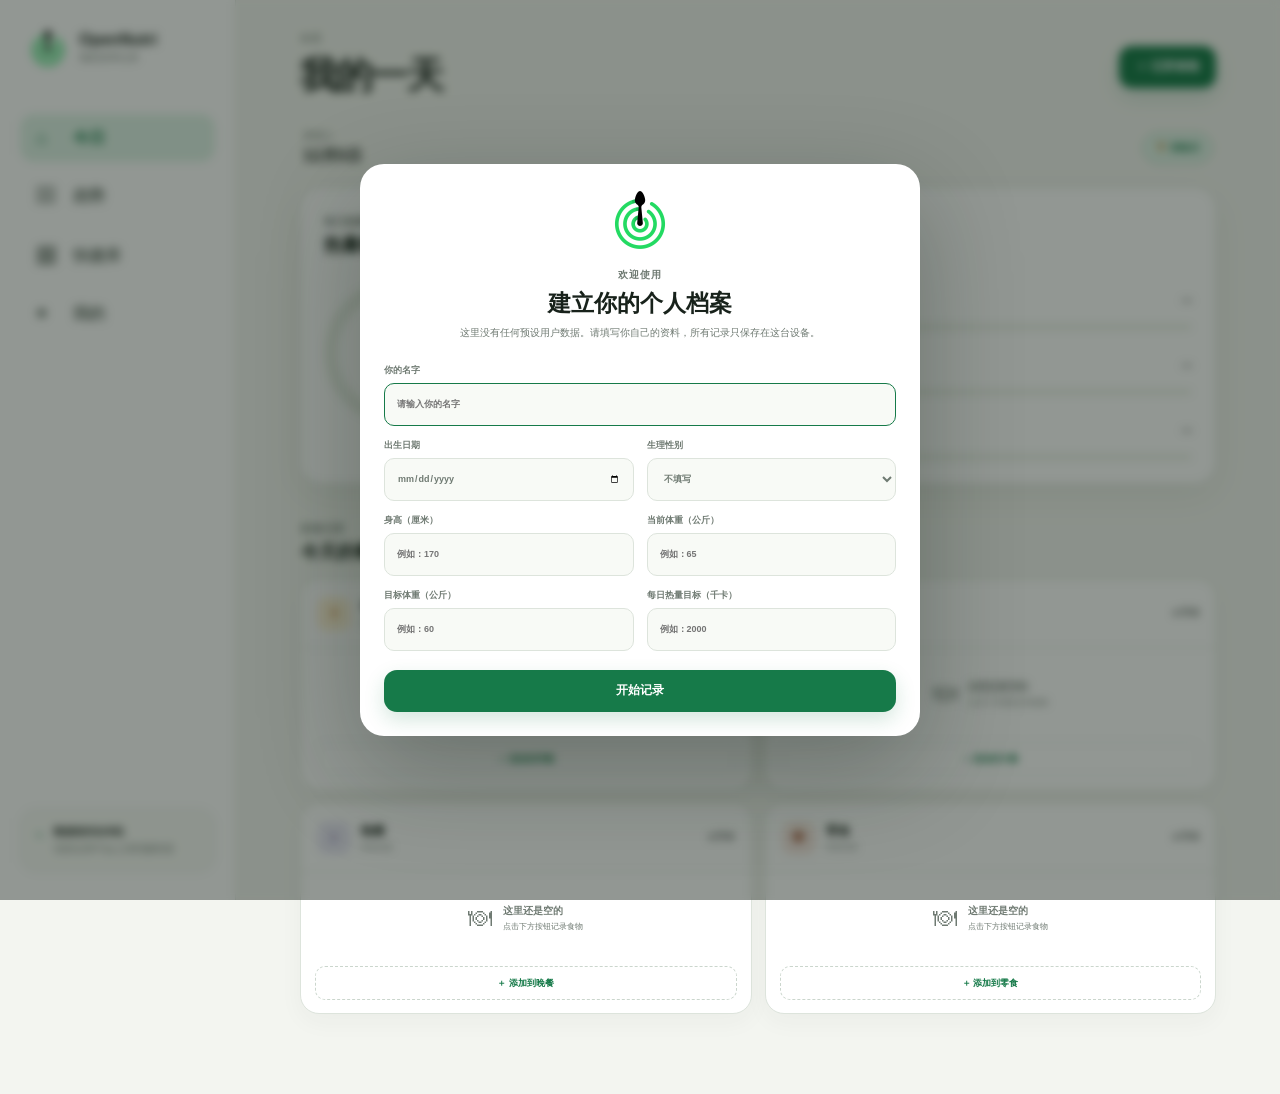
<file: index.html>
<!doctype html>
<html lang="zh-CN">
<head>
  <meta charset="utf-8" />
  <meta name="viewport" content="width=device-width, initial-scale=1, viewport-fit=cover" />
  <meta name="theme-color" content="#167a49" />
  <meta name="apple-mobile-web-app-capable" content="yes" />
  <meta name="apple-mobile-web-app-status-bar-style" content="default" />
  <meta name="apple-mobile-web-app-title" content="OpenNutri" />
  <title>OpenNutriTracker</title>
  <meta name="description" content="在自己的设备上记录餐食、体重、常用食材与营养目标。" />
  <link rel="icon" type="image/png" href="screenshots/logo.png" />
  <link rel="apple-touch-icon" href="screenshots/logo.png" />
  <link rel="manifest" href="manifest.webmanifest" />
  <link rel="stylesheet" href="style.css" />
</head>
<body>
  <div class="app-shell">
    <aside class="sidebar">
      <a class="brand" href="#home" data-view="home">
        <img src="screenshots/logo.png" alt="" width="40" height="40" />
        <span><strong>OpenNutri</strong><small>我的营养记录</small></span>
      </a>
      <nav class="side-nav" aria-label="主导航">
        <button class="nav-item active" data-view="home"><span>⌂</span>今日</button>
        <button class="nav-item" data-view="diary"><span>▤</span>趋势</button>
        <button class="nav-item" data-view="recipes"><span>▦</span>快捷库</button>
        <button class="nav-item" data-view="profile"><span>◉</span>我的</button>
      </nav>
      <div class="privacy-note"><span>⌁</span><p><strong>数据保存在本机</strong><small>你的记录不会上传到服务器</small></p></div>
    </aside>

    <main class="main-content">
      <header class="topbar">
        <div><p class="eyebrow" id="page-eyebrow">今天</p><h1 id="page-title">我的一天</h1></div>
        <button class="primary-button desktop-add" data-open-add>＋ 记录食物</button>
      </header>

      <section class="view active" id="view-home">
        <div class="today-strip"><div><span id="today-weekday">星期二</span><strong id="today-date">7月14日</strong></div><button class="day-type-toggle" id="day-type-toggle" type="button">🏋️ 训练日</button></div>

        <div class="dashboard-grid">
          <article class="card energy-card">
            <div class="card-heading"><div><span class="label">每日能量</span><h2>热量概览</h2></div><button class="text-button" data-action="goals">调整目标</button></div>
            <div class="energy-body">
              <div class="energy-ring" id="energy-ring"><div><strong id="remaining-energy">—</strong><span id="remaining-label">待设置目标</span></div></div>
              <div class="energy-stats">
                <p><span class="dot green"></span><span>已摄入<strong id="consumed-energy">0 千卡</strong></span></p>
                <p><span class="dot pale"></span><span>今日目标<strong id="goal-energy">未设置</strong></span></p>
              </div>
            </div>
          </article>

          <article class="card macro-card">
            <div class="card-heading"><div><span class="label">今日进度</span><h2>三大营养素</h2></div></div>
            <div class="macro-list" id="macro-list"></div>
          </article>
        </div>

        <div class="section-heading"><div><span class="label">饮食记录</span><h2>今天的餐食</h2></div></div>
        <div class="meal-grid" id="meal-grid"></div>
      </section>

      <section class="view" id="view-diary">
        <article class="card trend-card">
          <div class="card-heading balance-heading"><div><span class="label">摄入 − 消耗</span><h2>最近 7 天热量收支</h2></div><div><strong id="week-average">暂无记录</strong><button class="primary-button small" data-action="burn">＋ 记录消耗</button></div></div>
          <div class="week-bars" id="week-bars"></div>
          <div class="balance-legend"><span><i class="deficit"></i>热量缺口</span><span><i class="surplus"></i>热量盈余</span></div>
          <div class="balance-history" id="balance-history"></div>
        </article>
        <div class="section-heading"><div><span class="label">身体变化</span><h2>体重趋势</h2></div><button class="primary-button small" data-action="weight">＋ 记录体重</button></div>
        <article class="card weight-card">
          <div id="weight-chart" class="weight-chart empty-chart"><div><span>⚖</span><strong>还没有体重记录</strong><small>添加第一次体重后，这里会显示趋势</small></div></div>
          <div class="weight-summary" id="weight-summary"></div>
        </article>
        <div class="section-heading"><div><span class="label">今日摄入</span><h2>营养素</h2></div></div>
        <div class="nutrient-grid" id="nutrient-grid"></div>
      </section>

      <section class="view" id="view-recipes">
        <div class="library-tabs"><button class="active" data-library-tab="per100g">常用食材</button><button data-library-tab="serving">常用食谱</button></div>
        <div id="ingredient-library-copy"><div class="section-heading first"><div><span class="label">每 100 克营养</span><h2>食材快捷库</h2></div><button class="primary-button small" data-action="ingredient">＋ 添加食材</button></div><p class="ingredient-intro">输入实际食用克数并选择餐次，营养会自动换算。内置数据是通用起始值，请按包装标签及生熟状态修改。</p></div>
        <div id="recipe-library-copy" hidden><div class="section-heading first"><div><span class="label">固定一份营养</span><h2>常用食谱</h2></div><button class="primary-button small" data-action="recipe">＋ 添加食谱</button></div><p class="ingredient-intro">把经常烧的整道菜保存成一份，下次只需选择份数和餐次，仍然可以随时修改。</p></div>
        <div class="recipe-grid" id="recipe-grid"></div>
        <div class="empty-state" id="recipe-empty"><span>🥕</span><h2>还没有常用食材</h2><p>添加食材的每 100 克营养，以后只输入克数即可记录。</p><button class="primary-button" data-action="ingredient">添加第一个食材</button></div>
      </section>

      <section class="view" id="view-profile">
        <article class="card profile-hero">
          <div class="large-avatar" id="profile-avatar">我</div>
          <div><span class="label">个人档案</span><h2 id="profile-name">尚未填写</h2><p id="profile-subtitle">填写资料后可计算身体指标</p></div>
          <button class="outline-button" data-action="profile">编辑个人档案</button>
        </article>
        <div class="profile-grid">
          <article class="card metric-card"><span class="label">身体指标</span><div class="metric-main"><strong id="bmi-value">—</strong><span id="bmi-label">BMI</span></div><div class="mini-stats"><p><strong id="display-weight">—</strong><span>体重</span></p><p><strong id="display-height">—</strong><span>身高</span></p><p><strong id="display-age">—</strong><span>年龄</span></p></div></article>
          <article class="card goal-card"><span class="label">当前目标</span><h2 id="goal-title">尚未设置</h2><p id="goal-description">编辑个人档案，填写你的目标体重</p><button class="outline-button wide" data-action="weight-view">查看体重趋势</button></article>
        </div>
        <div class="settings-list card">
          <button data-action="goals"><span class="setting-icon">◎</span><span><strong>训练日与休息日目标</strong><small id="goal-setting-summary">分别设置两套营养目标</small></span><b>›</b></button>
          <button data-action="appearance"><span class="setting-icon">◐</span><span><strong>外观与单位</strong><small id="appearance-summary">跟随系统 · 千卡 · 公制</small></span><b>›</b></button>
          <button data-action="data"><span class="setting-icon">⇅</span><span><strong>导入、导出与清空</strong><small>备份或删除本机上的所有数据</small></span><b>›</b></button>
          <button data-action="privacy"><span class="setting-icon">♢</span><span><strong>隐私与数据</strong><small>了解数据保存方式</small></span><b>›</b></button>
        </div>
      </section>
    </main>

    <nav class="mobile-nav" aria-label="移动端主导航">
      <button class="active" data-view="home"><span>⌂</span>今日</button>
      <button data-view="diary"><span>▤</span>趋势</button>
      <button class="mobile-add" data-open-add aria-label="记录食物">＋</button>
      <button data-view="recipes"><span>▦</span>快捷库</button>
      <button data-view="profile"><span>◉</span>我的</button>
    </nav>
  </div>

  <dialog id="setup-dialog" class="sheet" data-static>
    <form id="setup-form">
      <div class="welcome"><img src="screenshots/logo.png" alt="" width="64" height="64" /><span class="label">欢迎使用</span><h2>建立你的个人档案</h2><p>这里没有任何预设用户数据。请填写你自己的资料，所有记录只保存在这台设备。</p></div>
      <div class="form-grid profile-fields">
        <label class="full">你的名字<input name="name" required maxlength="30" placeholder="请输入你的名字" /></label>
        <label>出生日期<input name="birthDate" type="date" /></label>
        <label>生理性别<select name="gender"><option value="">不填写</option><option value="female">女性</option><option value="male">男性</option><option value="other">其他</option></select></label>
        <label>身高（厘米）<input name="height" type="number" min="80" max="250" step="0.1" placeholder="例如：170" /></label>
        <label>当前体重（公斤）<input name="weight" type="number" min="20" max="400" step="0.1" placeholder="例如：65" /></label>
        <label>目标体重（公斤）<input name="targetWeight" type="number" min="20" max="400" step="0.1" placeholder="例如：60" /></label>
        <label>每日热量目标（千卡）<input name="kcalGoal" type="number" min="800" max="6000" step="10" placeholder="例如：2000" /></label>
      </div>
      <button class="primary-button wide" type="submit">开始记录</button>
    </form>
  </dialog>

  <dialog id="add-dialog" class="sheet">
    <form id="add-form">
      <header class="dialog-header"><div><span class="label">记录食物</span><h2>添加到 <span id="meal-name">早餐</span></h2></div><button type="button" class="close-button" data-close>×</button></header>
      <label class="meal-selector">餐次<select id="meal-select"><option value="breakfast">早餐</option><option value="lunch">午餐</option><option value="dinner">晚餐</option><option value="snack">零食</option></select></label>
      <div class="dialog-tabs add-tabs"><button type="button" class="active" data-add-tab="quick">手动输入</button><button type="button" data-add-tab="recent">最近记录</button><button type="button" data-add-tab="templates">快捷模板</button><button type="button" data-add-tab="search">食物库</button></div>
      <div class="add-panel active" id="add-quick-panel">
        <label>食物名称<input id="quick-name" required placeholder="例如：燕麦早餐" /></label>
        <div class="form-grid"><label>热量（千卡）<input id="quick-kcal" type="number" min="0" required placeholder="0" /></label><label>蛋白质（克）<input id="quick-protein" type="number" min="0" step="0.1" placeholder="0" /></label><label>碳水（克）<input id="quick-carbs" type="number" min="0" step="0.1" placeholder="0" /></label><label>脂肪（克）<input id="quick-fat" type="number" min="0" step="0.1" placeholder="0" /></label></div>
        <label class="save-template-option"><input id="save-as-template" type="checkbox" /> <span><strong>保存为快捷模板</strong><small>下次一键记录相同的一份</small></span></label>
        <button class="primary-button wide" type="submit">保存记录</button>
      </div>
      <div class="add-panel" id="add-recent-panel"><p class="panel-hint">最近记录会自动去重，点一下即可再次添加。</p><div class="search-results" id="recent-results"></div></div>
      <div class="add-panel" id="add-templates-panel"><p class="panel-hint">在“手动输入”中勾选保存模板，常吃的餐食就会留在这里。</p><div class="search-results" id="template-results"></div></div>
      <div class="add-panel" id="add-search-panel"><div class="food-search-row"><label class="search-box">搜索<input id="food-search" type="search" placeholder="搜索食物或品牌" /></label><button class="outline-button" id="online-food-search" type="button">搜索在线库</button></div><p class="panel-hint" id="food-search-status">输入时筛选内置食物；需要更多包装食品时，再点击“搜索在线库”。</p><div class="search-results" id="search-results"></div></div>
    </form>
  </dialog>

  <dialog id="profile-dialog" class="sheet"><form id="profile-form"><header class="dialog-header"><div><span class="label">我的</span><h2>编辑个人档案</h2></div><button type="button" class="close-button" data-close>×</button></header><div class="form-grid profile-fields"><label class="full">名字<input name="name" required maxlength="30" /></label><label>出生日期<input name="birthDate" type="date" /></label><label>生理性别<select name="gender"><option value="">不填写</option><option value="female">女性</option><option value="male">男性</option><option value="other">其他</option></select></label><label>身高（厘米）<input name="height" type="number" min="80" max="250" step="0.1" /></label><label>目标体重（公斤）<input name="targetWeight" type="number" min="20" max="400" step="0.1" /></label></div><button class="primary-button wide" type="submit">保存资料</button></form></dialog>

  <dialog id="goals-dialog" class="sheet goals-sheet"><form id="goals-form"><header class="dialog-header"><div><span class="label">练三休一</span><h2>训练日与休息日目标</h2></div><button type="button" class="close-button" data-close>×</button></header><p class="panel-hint goal-hint">App 会按 3 个训练日、1 个休息日自动循环。你也可以在首页临时切换今天的类型。</p><section class="goal-profile"><div class="goal-profile-heading"><span>🏋️</span><div><strong>训练日目标</strong><small>训练日采用这套热量与三大营养素</small></div></div><div class="form-grid"><label>热量（千卡）<input name="trainingKcal" type="number" min="800" max="6000" required /></label><label>碳水（克）<input name="trainingCarbs" type="number" min="0" required /></label><label>蛋白质（克）<input name="trainingProtein" type="number" min="0" required /></label><label>脂肪（克）<input name="trainingFat" type="number" min="0" required /></label></div></section><section class="goal-profile rest-goal"><div class="goal-profile-heading"><span>🌿</span><div><strong>休息日目标</strong><small>休息日采用这套热量与三大营养素</small></div></div><div class="form-grid"><label>热量（千卡）<input name="restKcal" type="number" min="800" max="6000" required /></label><label>碳水（克）<input name="restCarbs" type="number" min="0" required /></label><label>蛋白质（克）<input name="restProtein" type="number" min="0" required /></label><label>脂肪（克）<input name="restFat" type="number" min="0" required /></label></div></section><label class="cycle-day-field">今天在本轮周期中是<select name="cycleDay"><option value="0">训练第 1 天</option><option value="1">训练第 2 天</option><option value="2">训练第 3 天</option><option value="3">休息日</option></select><small>保存后，后续日期会从今天的位置继续按练三休一轮换。</small></label><button class="primary-button wide" type="submit">保存两套目标</button></form></dialog>

  <dialog id="appearance-dialog" class="sheet"><form id="appearance-form"><header class="dialog-header"><div><span class="label">设置</span><h2>外观与单位</h2></div><button type="button" class="close-button" data-close>×</button></header><div class="stacked-fields"><label>外观<select name="theme"><option value="system">跟随系统</option><option value="light">浅色</option><option value="dark">深色</option></select></label><label>能量单位<select name="energyUnit"><option value="kcal">千卡（kcal）</option><option value="kj">千焦（kJ）</option></select></label><label>测量单位<select name="measurement"><option value="metric">公制（公斤、厘米）</option><option value="imperial">英制（磅、英尺）</option></select></label></div><button class="primary-button wide" type="submit">保存设置</button></form></dialog>

  <dialog id="weight-dialog" class="sheet"><form id="weight-form"><header class="dialog-header"><div><span class="label">身体变化</span><h2>记录体重</h2></div><button type="button" class="close-button" data-close>×</button></header><div class="form-grid"><label>日期<input name="date" type="date" required /></label><label id="weight-input-label">体重（公斤）<input name="weight" type="number" min="20" max="900" step="0.1" required /></label></div><button class="primary-button wide" type="submit">保存体重</button><div class="history-list" id="weight-history"></div></form></dialog>

  <dialog id="burn-dialog" class="sheet"><form id="burn-form"><header class="dialog-header"><div><span class="label">来自手表</span><h2>记录每日热量消耗</h2></div><button type="button" class="close-button" data-close>×</button></header><p class="panel-hint">手动填写手表显示的当天总热量消耗。App 会用“摄入 − 消耗”计算热量盈余或缺口。</p><div class="form-grid"><label>日期<input name="date" type="date" required /></label><label>总消耗（千卡）<input name="kcal" type="number" min="0" max="10000" step="1" required placeholder="例如：2600" /></label></div><button class="primary-button wide" type="submit">保存并计算收支</button></form></dialog>

  <dialog id="recipe-dialog" class="sheet"><form id="recipe-form"><header class="dialog-header"><div><span class="label">常用食材</span><h2 id="ingredient-editor-title">添加食材</h2></div><button type="button" class="close-button" data-close>×</button></header><div class="form-grid ingredient-name-fields"><label class="full">食材名称<input name="name" required placeholder="例如：鸡胸肉（熟）" /></label><label>图标<input name="emoji" maxlength="4" placeholder="🍗" /></label><label>营养数据基准<select name="basis" id="ingredient-basis"><option value="per100g">每 100 克（推荐）</option><option value="serving">固定一份</option></select></label></div><p class="panel-hint ingredient-basis-hint" id="ingredient-basis-hint">下面填写每 100 克所含的营养；记录时只需输入吃了多少克。</p><div class="form-grid"><label>热量（千卡）<input name="kcal" type="number" min="0" step="0.1" required /></label><label>蛋白质（克）<input name="protein" type="number" min="0" step="0.1" required /></label><label>碳水（克）<input name="carbs" type="number" min="0" step="0.1" required /></label><label>脂肪（克）<input name="fat" type="number" min="0" step="0.1" required /></label></div><button class="primary-button wide" id="ingredient-save-button" type="submit">保存食材</button></form></dialog>

  <dialog id="ingredient-log-dialog" class="sheet"><form id="ingredient-log-form"><header class="dialog-header"><div><span class="label">快速记录</span><h2 id="ingredient-log-name">食材</h2></div><button type="button" class="close-button" data-close>×</button></header><div class="form-grid"><label id="ingredient-amount-label">食用重量（克）<input name="amount" type="number" min="1" step="1" required /></label><label>添加到<select name="meal"><option value="breakfast">早餐</option><option value="lunch">午餐</option><option value="dinner">晚餐</option><option value="snack">零食</option></select></label></div><p class="panel-hint ingredient-log-help" id="ingredient-log-help"></p><button class="primary-button wide" type="submit">计算并记录</button></form></dialog>

  <dialog id="data-dialog" class="sheet"><div><header class="dialog-header"><div><span class="label">本机数据</span><h2>导入、导出与清空</h2></div><button type="button" class="close-button" data-close>×</button></header><div class="action-list"><button id="export-data"><span>⇩</span><p><strong>导出备份</strong><small>下载包含档案、餐食和体重的 JSON 文件</small></p></button><label class="file-action"><span>⇧</span><p><strong>导入备份</strong><small>从之前导出的文件恢复</small></p><input id="import-data" type="file" accept="application/json" /></label><button class="danger-action" id="reset-data"><span>×</span><p><strong>清空所有数据</strong><small>永久删除这台设备上的全部记录</small></p></button></div></div></dialog>

  <dialog id="privacy-dialog" class="sheet"><div><header class="dialog-header"><div><span class="label">隐私</span><h2>你的数据属于你</h2></div><button type="button" class="close-button" data-close>×</button></header><div class="privacy-copy"><p>个人档案、餐食、体重、热量消耗、目标、常用食材和食谱都保存在当前浏览器的本机存储中，不会上传到 OpenNutriTracker 服务器。</p><p>删除浏览器网站数据或卸载主屏幕网页可能会清除记录。建议定期在“导入、导出与清空”中导出备份。</p></div></div></dialog>

  <div class="toast" id="toast" role="status">✓ <span id="toast-message">已保存</span></div>
  <script src="app.js"></script>
</body>
</html>
</file>
<file: style.css>
:root{--bg:#f3f5f0;--surface:#fff;--surface-soft:#f8faf6;--surface-strong:#e9efe6;--text:#18221b;--muted:#6f7a72;--line:#dde4dc;--green:#167a49;--green-2:#20a663;--green-soft:#dff3e7;--red:#b74343;--shadow:0 12px 36px rgba(41,62,48,.07);--radius:22px}*{box-sizing:border-box}html{scroll-behavior:smooth;background:var(--bg)}body{margin:0;background:var(--bg);color:var(--text);font-family:Inter,ui-sans-serif,-apple-system,BlinkMacSystemFont,"SF Pro Display","PingFang SC","Microsoft YaHei",sans-serif}button,input,select{font:inherit;color:inherit}button{cursor:pointer}.app-shell{min-height:100vh;display:grid;grid-template-columns:236px minmax(0,1fr)}.sidebar{position:sticky;top:0;height:100vh;padding:28px 20px;background:var(--surface);border-right:1px solid var(--line);display:flex;flex-direction:column}.brand{display:flex;align-items:center;gap:11px;color:inherit;text-decoration:none;padding:0 8px}.brand img{border-radius:13px}.brand strong,.brand small{display:block}.brand small{font-size:10px;color:var(--muted);margin-top:2px}.side-nav{display:grid;gap:8px;margin-top:46px}.nav-item{border:0;background:transparent;border-radius:14px;padding:13px 16px;display:flex;gap:13px;align-items:center;color:var(--muted);font-weight:700;text-align:left}.nav-item span{width:24px;font-size:19px}.nav-item.active,.nav-item:hover{background:var(--green-soft);color:var(--green)}.privacy-note{margin-top:auto;display:flex;gap:10px;padding:15px;border-radius:16px;background:var(--surface-soft);border:1px solid var(--line)}.privacy-note>span{color:var(--green)}.privacy-note p{margin:0}.privacy-note strong,.privacy-note small{display:block;font-size:10px}.privacy-note small{color:var(--muted);margin-top:3px;line-height:1.4}.main-content{width:min(1050px,100%);margin:0 auto;padding:32px clamp(22px,5vw,64px) 80px;min-width:0}.topbar,.card-heading,.section-heading,.dialog-header{display:flex;justify-content:space-between;align-items:flex-start;gap:15px}.topbar{align-items:center;margin-bottom:28px}.eyebrow,.label{margin:0;color:var(--muted);font-size:10px;font-weight:800;letter-spacing:.09em;text-transform:uppercase}.topbar h1{font-size:clamp(27px,4vw,37px);margin:5px 0 0;letter-spacing:-.04em}.primary-button,.outline-button{border:0;border-radius:13px;min-height:42px;padding:0 17px;font-weight:800;font-size:12px}.primary-button{background:var(--green);color:white;box-shadow:0 8px 20px rgba(22,122,73,.18)}.primary-button:hover{background:#126c40}.outline-button{border:1px solid var(--line);background:var(--surface)}.primary-button.small{min-height:36px;padding:0 13px;font-size:10px}.wide{width:100%}.view{display:none;animation:fade-in .2s ease}.view.active{display:block}@keyframes fade-in{from{opacity:0;transform:translateY(4px)}}.today-strip{display:flex;align-items:center;justify-content:space-between;margin-bottom:20px;padding:0 3px}.today-strip span,.today-strip strong{display:block}.today-strip span{font-size:10px;color:var(--muted)}.today-strip strong{font-size:16px;margin-top:3px}.local-badge{padding:7px 10px!important;border-radius:99px;background:var(--green-soft);color:var(--green)!important;font-weight:750}.dashboard-grid{display:grid;grid-template-columns:1.05fr .95fr;gap:15px}.card{background:var(--surface);border:1px solid var(--line);border-radius:var(--radius);box-shadow:var(--shadow)}.energy-card,.macro-card{min-height:276px;padding:23px}.card-heading h2,.section-heading h2{margin:4px 0 0;font-size:18px}.text-button{border:0;background:transparent;color:var(--green);font-weight:750;font-size:10px}.energy-body{display:grid;grid-template-columns:150px 1fr;gap:24px;align-items:center;margin-top:23px}.energy-ring{--progress:0%;width:145px;height:145px;padding:14px;border-radius:50%;background:conic-gradient(var(--green-2) 0 var(--progress),var(--surface-strong) var(--progress) 100%);position:relative}.energy-ring:after{content:"";position:absolute;inset:14px;border-radius:50%;background:var(--surface)}.energy-ring>div{height:100%;display:grid;place-content:center;text-align:center;position:relative;z-index:1}.energy-ring strong{font-size:27px;letter-spacing:-.04em}.energy-ring span{font-size:9px;color:var(--muted);margin-top:3px}.energy-stats{display:grid;gap:18px}.energy-stats p{display:flex;align-items:center;gap:10px;margin:0}.energy-stats p>span:last-child{font-size:10px;color:var(--muted)}.energy-stats strong{display:block;color:var(--text);font-size:13px;margin-top:3px}.dot{width:8px;height:8px;border-radius:50%}.dot.green{background:var(--green-2)}.dot.pale{background:#cad5cc}.macro-list{display:grid;gap:20px;margin-top:28px}.macro-label{display:grid;grid-template-columns:auto 1fr auto;gap:10px;align-items:center}.macro-label>span:nth-child(2){font-size:11px;font-weight:750}.macro-label small{display:block;color:var(--muted);font-weight:500;font-size:8px;margin-top:3px}.macro-label>strong{font-size:10px}.macro-icon{width:31px;height:31px;border-radius:9px;display:grid;place-items:center;background:color-mix(in srgb,var(--macro-color) 15%,transparent);color:var(--macro-color);font-size:10px;font-weight:900}.progress{height:6px;border-radius:99px;background:var(--surface-strong);overflow:hidden;margin-top:8px}.progress i{display:block;height:100%;border-radius:inherit;background:var(--green-2);transition:width .3s}.section-heading{align-items:end;margin:34px 1px 15px}.section-heading.first{margin-top:4px}.meal-grid{display:grid;grid-template-columns:repeat(2,minmax(0,1fr));gap:13px}.meal-card{border:1px solid var(--line);border-radius:19px;background:var(--surface);overflow:hidden;box-shadow:0 8px 25px rgba(41,62,48,.04)}.meal-card header{min-height:68px;padding:14px 16px;display:flex;align-items:center;justify-content:space-between;border-bottom:1px solid var(--line)}.meal-card header>div{display:flex;align-items:center;gap:10px}.meal-card header strong,.meal-card header small{display:block}.meal-card header strong{font-size:12px}.meal-card header small{font-size:8px;color:var(--muted);margin-top:2px}.meal-card header>b{font-size:9px}.meal-emoji{width:34px;height:34px;border-radius:10px;display:grid;place-items:center}.breakfast{background:#fff3d9;color:#c47a22}.lunch{background:#e5f3eb;color:var(--green)}.dinner{background:#eae8f5;color:#6e61a4}.snack{background:#f6e8e2;color:#a55f42}.empty-meal{min-height:91px;display:flex;align-items:center;justify-content:center;gap:11px;color:var(--muted)}.empty-meal>span{font-size:24px}.empty-meal p{margin:0;font-size:10px;font-weight:750}.empty-meal small{display:block;font-size:8px;font-weight:500;margin-top:3px}.food-list{padding:5px 14px}.food-item{display:grid;grid-template-columns:auto minmax(0,1fr) auto auto;gap:9px;align-items:center;padding:10px 0}.food-item+.food-item{border-top:1px solid var(--line)}.food-emoji{width:34px;height:34px;border-radius:10px;background:var(--surface-soft);display:grid;place-items:center}.food-item strong,.food-item small{display:block}.food-item strong{font-size:10px}.food-item small{font-size:7px;color:var(--muted);margin-top:3px;overflow:hidden;text-overflow:ellipsis;white-space:nowrap}.food-item>b{font-size:8px;white-space:nowrap}.delete-row{border:0;background:transparent;color:var(--muted);font-size:17px;padding:4px}.meal-add{width:calc(100% - 28px);height:34px;margin:3px 14px 13px;border:1px dashed #cbd6cd;border-radius:10px;background:transparent;color:var(--green);font-size:9px;font-weight:750}.trend-card{padding:25px;min-height:260px}.week-bars{height:175px;margin-top:22px;display:flex;align-items:end;gap:12px}.week-bars>div{height:100%;flex:1;display:flex;flex-direction:column;align-items:center;justify-content:end;gap:7px}.week-bars i{width:min(34px,70%);min-height:3px;border-radius:8px 8px 3px 3px;background:#d8e6db}.week-bars .today i{background:var(--green)}.week-bars span{font-size:8px;color:var(--muted)}.bar-value{min-height:11px}.weight-card{padding:23px}.weight-chart{height:260px;position:relative}.weight-chart svg{width:100%;height:220px;overflow:visible}.chart-axis{stroke:var(--line);stroke-width:.6}.chart-line{fill:none;stroke:var(--green);stroke-width:2;vector-effect:non-scaling-stroke;stroke-linecap:round;stroke-linejoin:round}.chart-dot{fill:var(--surface);stroke:var(--green);stroke-width:1;vector-effect:non-scaling-stroke}.chart-labels{display:flex;justify-content:space-between;color:var(--muted);font-size:9px}.empty-chart{display:grid;place-items:center;text-align:center}.empty-chart span,.empty-chart strong,.empty-chart small{display:block}.empty-chart span{font-size:38px}.empty-chart strong{font-size:14px;margin-top:10px}.empty-chart small{font-size:9px;color:var(--muted);margin-top:5px}.weight-summary{display:grid;grid-template-columns:repeat(3,1fr);border-top:1px solid var(--line);padding-top:15px}.weight-summary p{text-align:center;margin:0}.weight-summary span,.weight-summary strong{display:block}.weight-summary span{font-size:8px;color:var(--muted)}.weight-summary strong{font-size:13px;margin-top:4px}.nutrient-grid{display:grid;grid-template-columns:repeat(2,1fr);gap:11px}.nutrient-card{padding:15px;display:grid;grid-template-columns:auto 1fr auto;align-items:center;gap:11px;background:var(--surface);border:1px solid var(--line);border-radius:16px}.nutrient-card>span{width:37px;height:37px;border-radius:11px;display:grid;place-items:center;background:var(--green-soft);color:var(--green);font-size:11px;font-weight:900}.nutrient-card strong,.nutrient-card small{display:block}.nutrient-card strong{font-size:10px}.nutrient-card small{font-size:8px;color:var(--muted);margin-top:3px}.nutrient-card>b{font-size:9px}.nutrient-card .progress{height:4px;margin-top:6px}.profile-hero{display:grid;grid-template-columns:auto 1fr auto;align-items:center;gap:18px;padding:24px}.large-avatar{width:70px;height:70px;border-radius:21px;display:grid;place-items:center;background:var(--green-soft);color:var(--green);font-size:25px;font-weight:850}.profile-hero h2{margin:5px 0;font-size:20px}.profile-hero p,.goal-card p{font-size:9px;color:var(--muted);margin:0}.profile-grid{display:grid;grid-template-columns:1fr 1fr;gap:14px;margin-top:14px}.metric-card,.goal-card{padding:22px}.metric-main{text-align:center;margin:22px 0}.metric-main strong,.metric-main span{display:block}.metric-main strong{font-size:34px}.metric-main span{font-size:9px;color:var(--green);margin-top:3px}.mini-stats{display:grid;grid-template-columns:repeat(3,1fr);border-top:1px solid var(--line);padding-top:14px}.mini-stats p{text-align:center;margin:0}.mini-stats strong,.mini-stats span{display:block}.mini-stats strong{font-size:11px}.mini-stats span{font-size:8px;color:var(--muted);margin-top:3px}.goal-card h2{font-size:22px;margin:24px 0 6px}.goal-card .wide{margin-top:55px}.settings-list{margin-top:14px;padding:5px 17px}.settings-list button{width:100%;min-height:67px;display:grid;grid-template-columns:auto 1fr auto;align-items:center;gap:12px;text-align:left;border:0;background:transparent}.settings-list button+button{border-top:1px solid var(--line)}.setting-icon{width:35px;height:35px;border-radius:10px;display:grid;place-items:center;background:var(--surface-strong);color:var(--green)}.settings-list strong,.settings-list small{display:block}.settings-list strong{font-size:10px}.settings-list small{font-size:8px;color:var(--muted);margin-top:3px}.settings-list b{color:var(--muted)}.recipe-grid{display:grid;grid-template-columns:repeat(2,1fr);gap:13px}.recipe-card{display:grid;grid-template-columns:95px 1fr;border:1px solid var(--line);border-radius:18px;background:var(--surface);overflow:hidden}.recipe-visual{display:grid;place-items:center;background:var(--green-soft);font-size:36px}.recipe-card>div:last-child{padding:16px}.recipe-card h3{font-size:13px;margin:6px 0}.recipe-card p{font-size:8px;color:var(--muted)}.recipe-actions{display:flex;gap:6px;margin-top:12px}.recipe-actions button{border:0;border-radius:8px;padding:6px 8px;font-size:8px;font-weight:750}.use-recipe{background:var(--green);color:white}.delete-recipe{background:var(--surface-strong);color:var(--muted)}.empty-state{text-align:center;padding:80px 20px}.empty-state[hidden]{display:none}.empty-state>span{font-size:50px}.empty-state h2{font-size:18px;margin:14px 0 6px}.empty-state p{font-size:10px;color:var(--muted);margin:0 0 20px}.mobile-nav{display:none}.sheet{width:min(560px,calc(100vw - 24px));max-height:min(88vh,760px);padding:0;border:0;border-radius:24px;background:var(--surface);color:var(--text);box-shadow:0 35px 100px rgba(16,31,20,.3);overflow:auto}.sheet::backdrop{background:rgba(14,25,17,.45);backdrop-filter:blur(5px)}.sheet>form,.sheet>div{padding:24px}.dialog-header{margin-bottom:21px}.dialog-header h2{margin:5px 0 0;font-size:21px}.close-button{width:34px;height:34px;border:0;border-radius:10px;background:var(--surface-soft);font-size:20px;color:var(--muted)}.welcome{text-align:center;margin-bottom:22px}.welcome img{border-radius:20px}.welcome .label{display:block;margin-top:12px}.welcome h2{font-size:23px;margin:6px 0}.welcome p{max-width:420px;margin:0 auto;color:var(--muted);font-size:10px;line-height:1.65}.form-grid{display:grid;grid-template-columns:1fr 1fr;gap:13px}.profile-fields .full{grid-column:1/-1}.sheet label{display:block;color:var(--muted);font-size:9px;font-weight:750}.sheet input,.sheet select{width:100%;height:43px;margin-top:6px;padding:0 12px;border:1px solid var(--line);border-radius:10px;background:var(--surface-soft);outline:none}.sheet input:focus,.sheet select:focus{border-color:var(--green)}.sheet .wide{margin-top:19px}.dialog-tabs{display:grid;grid-template-columns:1fr 1fr;gap:4px;padding:4px;border-radius:12px;background:var(--surface-soft);margin-bottom:17px}.dialog-tabs button{border:0;background:transparent;border-radius:9px;padding:9px;font-size:9px;font-weight:750;color:var(--muted)}.dialog-tabs button.active{background:var(--surface);color:var(--text);box-shadow:0 3px 10px rgba(0,0,0,.06)}.add-panel{display:none}.add-panel.active{display:block}.search-box{display:flex;align-items:center}.search-box input{margin:0 0 0 8px}.search-results{display:grid;margin-top:12px}.result-item{display:grid;grid-template-columns:auto 1fr auto;gap:11px;align-items:center;text-align:left;border:0;border-radius:12px;background:transparent;padding:9px}.result-item:hover{background:var(--green-soft)}.result-item>span:first-child{width:38px;height:38px;border-radius:11px;display:grid;place-items:center;background:var(--surface-soft);font-size:20px}.result-item strong,.result-item small{display:block}.result-item strong{font-size:10px}.result-item small{font-size:8px;color:var(--muted);margin-top:3px}.result-item b{font-size:8px}.stacked-fields{display:grid;gap:14px}.history-list{margin-top:20px;max-height:230px;overflow:auto}.history-list>div{min-height:45px;display:grid;grid-template-columns:1fr auto auto;gap:12px;align-items:center;border-top:1px solid var(--line);font-size:9px}.history-list button{border:0;background:transparent;color:var(--red);font-size:8px}.action-list{display:grid}.action-list button,.file-action{min-height:70px;padding:12px 8px;display:grid;grid-template-columns:auto 1fr;gap:13px;align-items:center;border:0;border-top:1px solid var(--line);background:transparent;text-align:left}.action-list> :first-child{border-top:0}.action-list>*>span{width:38px;height:38px;border-radius:11px;display:grid;place-items:center;background:var(--surface-strong);color:var(--green)}.action-list p{margin:0}.action-list strong,.action-list small{display:block}.action-list strong{font-size:10px}.action-list small{font-size:8px;color:var(--muted);margin-top:4px}.file-action{cursor:pointer}.file-action input{display:none}.action-list .danger-action span{background:#fbe9e9;color:var(--red)}.action-list .danger-action strong{color:var(--red)}.privacy-copy{font-size:11px;line-height:1.7;color:var(--muted)}.toast{position:fixed;z-index:100;left:50%;bottom:24px;transform:translate(-50%,18px);opacity:0;pointer-events:none;padding:12px 16px;border-radius:13px;background:var(--text);color:var(--surface);font-size:10px;font-weight:750;box-shadow:0 15px 40px rgba(0,0,0,.22);transition:.25s}.toast.show{opacity:1;transform:translate(-50%,0)}body.dark{--bg:#101411;--surface:#171c18;--surface-soft:#1d241f;--surface-strong:#253028;--text:#f1f6f1;--muted:#97a299;--line:#2b342d;--green:#43c77d;--green-2:#31b76e;--green-soft:#193827;--shadow:0 12px 36px rgba(0,0,0,.2)}
@media(display-mode:standalone){body{overscroll-behavior-y:none;-webkit-user-select:none;user-select:none}input,select{-webkit-user-select:text;user-select:text}.main-content{padding-top:max(24px,env(safe-area-inset-top))}.mobile-nav{padding-bottom:max(9px,env(safe-area-inset-bottom))!important}}
@media(max-width:820px){.app-shell{display:block}.sidebar{display:none}.main-content{padding:20px 15px 98px}.topbar{margin-bottom:19px}.topbar h1{font-size:25px}.desktop-add{display:none}.dashboard-grid,.meal-grid,.nutrient-grid,.profile-grid,.recipe-grid{grid-template-columns:1fr}.energy-card,.macro-card{min-height:auto}.meal-grid{gap:11px}.mobile-nav{position:fixed;z-index:30;left:0;right:0;bottom:0;height:73px;padding:8px 14px;display:grid;grid-template-columns:repeat(5,1fr);align-items:center;background:color-mix(in srgb,var(--surface) 94%,transparent);border-top:1px solid var(--line);backdrop-filter:blur(18px)}.mobile-nav button{border:0;background:transparent;color:var(--muted);display:grid;justify-items:center;gap:3px;font-size:8px}.mobile-nav button span{font-size:19px}.mobile-nav button.active{color:var(--green)}.mobile-nav .mobile-add{width:50px;height:50px;justify-self:center;align-self:end;margin-bottom:7px;border-radius:16px;background:var(--green);color:white;font-size:26px;box-shadow:0 8px 22px rgba(22,122,73,.3)}.profile-hero{grid-template-columns:auto 1fr}.profile-hero .outline-button{grid-column:1/-1}.weight-chart{height:225px}.weight-chart svg{height:188px}.toast{bottom:90px}}
@media(max-width:430px){.energy-card,.macro-card,.trend-card,.weight-card{padding:18px}.energy-body{grid-template-columns:126px 1fr;gap:11px}.energy-ring{width:124px;height:124px}.energy-ring strong{font-size:23px}.section-heading{margin-top:27px}.form-grid{grid-template-columns:1fr}.profile-fields .full{grid-column:auto}.sheet>form,.sheet>div{padding:20px}.food-item{grid-template-columns:auto minmax(0,1fr) auto}.food-item>b{display:none}.week-bars{gap:7px}.profile-hero{padding:19px}.large-avatar{width:58px;height:58px}.weight-summary strong{font-size:10px}}

.dialog-tabs.add-tabs{grid-template-columns:repeat(4,minmax(0,1fr));overflow-x:auto}.panel-hint{margin:0 0 10px;color:var(--muted);font-size:9px;line-height:1.55}.save-template-option{display:flex!important;align-items:center;gap:10px;margin:2px 0 4px;padding:11px 12px;border:1px solid var(--line);border-radius:11px;background:var(--surface-soft);cursor:pointer}.sheet .save-template-option input{width:18px;height:18px;margin:0;flex:0 0 auto}.save-template-option span,.save-template-option strong,.save-template-option small{display:block}.save-template-option strong{color:var(--text);font-size:10px}.save-template-option small{margin-top:2px;font-size:8px;font-weight:500}.food-search-row{display:grid;grid-template-columns:minmax(0,1fr) auto;gap:9px;align-items:end;margin-bottom:10px}.food-search-row .search-box{min-width:0}.food-search-row .outline-button{height:43px;white-space:nowrap}.result-row{display:grid;grid-template-columns:minmax(0,1fr) auto;align-items:center}.result-row+.result-row{border-top:1px solid var(--line)}.result-row .result-item{width:100%}.remove-template{width:34px;height:34px;border:0;border-radius:10px;background:var(--surface-strong);color:var(--muted);font-size:18px}.inline-empty{margin:20px 0;padding:22px;border:1px dashed var(--line);border-radius:13px;color:var(--muted);font-size:9px;text-align:center}.search-results{max-height:340px;overflow:auto}.result-item b{white-space:nowrap}

@media(max-width:520px){.dialog-tabs.add-tabs{grid-template-columns:repeat(2,1fr)}.dialog-tabs.add-tabs button{padding:8px 5px}.food-search-row{grid-template-columns:1fr}.food-search-row .outline-button{width:100%}.result-item{grid-template-columns:auto minmax(0,1fr) auto}.result-item b{font-size:7px}}
.meal-selector{margin-bottom:14px}
.day-type-toggle{padding:8px 12px;border:1px solid color-mix(in srgb,var(--green) 24%,var(--line));border-radius:99px;background:var(--green-soft);color:var(--green);font-size:10px;font-weight:800}.day-type-toggle.rest{background:var(--surface-strong);border-color:var(--line);color:var(--muted)}
.goals-sheet{width:min(620px,calc(100vw - 24px))}.goal-hint{margin-top:-8px!important;margin-bottom:16px!important}.goal-profile{margin-top:12px;padding:15px;border:1px solid color-mix(in srgb,var(--green) 24%,var(--line));border-radius:15px;background:color-mix(in srgb,var(--green-soft) 46%,var(--surface))}.goal-profile.rest-goal{border-color:var(--line);background:var(--surface-soft)}.goal-profile-heading{display:flex;align-items:center;gap:10px;margin-bottom:13px}.goal-profile-heading>span{width:36px;height:36px;display:grid;place-items:center;border-radius:11px;background:var(--surface);font-size:18px}.goal-profile-heading strong,.goal-profile-heading small{display:block}.goal-profile-heading strong{font-size:11px}.goal-profile-heading small{margin-top:3px;color:var(--muted);font-size:8px}.cycle-day-field{margin-top:16px}.cycle-day-field small{display:block;margin-top:6px;font-size:8px;font-weight:500;line-height:1.5}
.ingredient-intro{margin:-4px 1px 17px;color:var(--muted);font-size:10px;line-height:1.6}.recipe-actions{flex-wrap:wrap}.edit-recipe{background:var(--green-soft);color:var(--green)}.ingredient-name-fields{margin-bottom:12px}.ingredient-basis-hint,.ingredient-log-help{margin:0 0 14px!important;padding:10px 12px;border-radius:10px;background:var(--surface-soft)}
.library-tabs{display:grid;grid-template-columns:1fr 1fr;gap:5px;margin:0 0 20px;padding:5px;border-radius:14px;background:var(--surface-strong)}.library-tabs button{min-height:39px;border:0;border-radius:10px;background:transparent;color:var(--muted);font-size:10px;font-weight:800}.library-tabs button.active{background:var(--surface);color:var(--green);box-shadow:0 4px 14px rgba(0,0,0,.07)}
.balance-heading>div:last-child{display:grid;justify-items:end;gap:9px}.balance-heading strong{font-size:10px;color:var(--muted)}.balance-track{position:relative!important;display:block;width:min(34px,70%);height:125px!important;min-height:125px!important;border-radius:7px;background:linear-gradient(to bottom,transparent calc(50% - .5px),var(--line) calc(50% - .5px),var(--line) calc(50% + .5px),transparent calc(50% + .5px))}.week-bars .balance-track>i{position:absolute;left:12%;width:76%;min-height:3px;margin:0;border-radius:5px;background:var(--green)}.week-bars .balance-track>i.surplus{background:#dc795f}.week-bars .balance-track>i.deficit{background:var(--green)}.week-bars .balance-track>i.balanced{top:calc(50% - 2px);height:4px!important;background:var(--muted)}.week-bars .balance-track>i.missing{top:calc(50% - 1px);height:2px!important;background:var(--line)}.balance-legend{display:flex;justify-content:center;gap:20px;margin:10px 0 17px;color:var(--muted);font-size:8px}.balance-legend span{display:flex;align-items:center;gap:6px}.balance-legend i{width:8px;height:8px;border-radius:50%;background:var(--green)}.balance-legend i.surplus{background:#dc795f}.balance-history{border-top:1px solid var(--line)}.balance-history>div{display:grid;grid-template-columns:40px minmax(0,1fr) auto;gap:10px;align-items:center;min-height:38px;border-bottom:1px solid var(--line);font-size:8px}.balance-history small,.missing-balance{color:var(--muted)}.balance-history strong{font-size:8px}.surplus-text{color:#c85f49}.deficit-text{color:var(--green)}
@media(max-width:520px){.balance-heading{align-items:start}.balance-heading>div:last-child{justify-items:end}.balance-heading h2{font-size:16px}.balance-history>div{grid-template-columns:34px 1fr}.balance-history strong{grid-column:2;text-align:left;padding-bottom:8px}.balance-track{height:110px!important;min-height:110px!important}}
</file>
